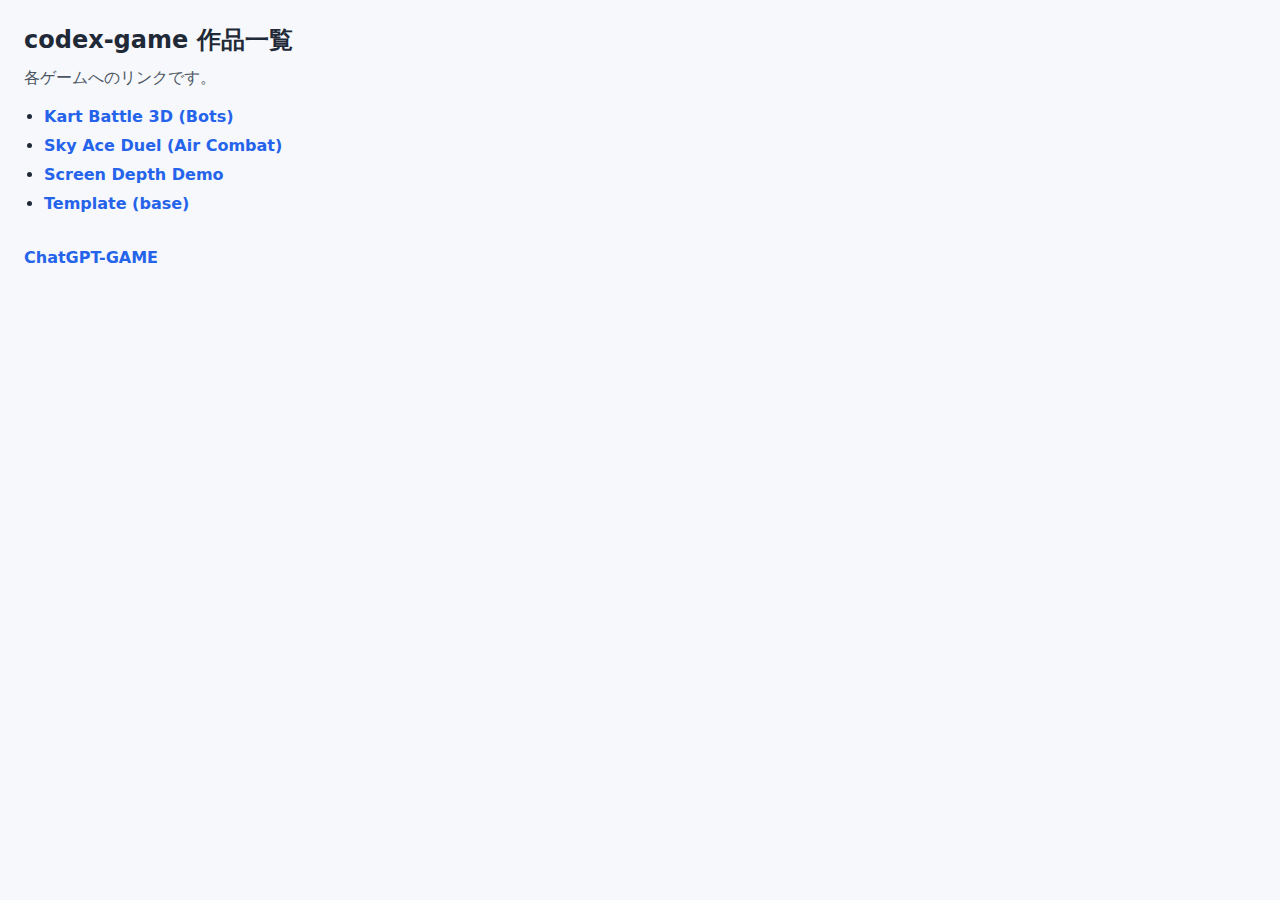
<file: index.html>
<!doctype html>
<html lang="ja">
<head>
  <meta charset="utf-8" />
  <meta name="viewport" content="width=device-width,initial-scale=1,maximum-scale=1,user-scalable=no" />
  <title>codex-game</title>
  <style>
    body{margin:0;padding:24px;font-family:system-ui,-apple-system,"Segoe UI",Roboto,Arial,sans-serif;background:#f6f8fb;color:#1f2937}
    h1{margin:0 0 12px;font-size:24px}
    p{margin:0 0 18px;color:#4b5563}
    ul{margin:0;padding-left:20px}
    li{margin:10px 0}
    a{color:#2563eb;text-decoration:none;font-weight:600}
    a:hover{text-decoration:underline}
  </style>
</head>
<body>
  <h1>codex-game 作品一覧</h1>
  <p>各ゲームへのリンクです。</p>
  <ul>
    <li><a href="./codexgames/kartbattle/index.html">Kart Battle 3D (Bots)</a></li>
    <li><a href="./codexgames/skyace/index.html?v=20260216-tap-menu-buttons-v1">Sky Ace Duel (Air Combat)</a></li>
    <li><a href="./codexgames/screendepth/index.html">Screen Depth Demo</a></li>
    <li><a href="./codexgames/template/index.html">Template (base)</a></li>
  </ul>

  <p style="margin-top:2.2em"><a href="../chatgptgame/index.html">ChatGPT-GAME</a></p>
</body>
</html>
</file>
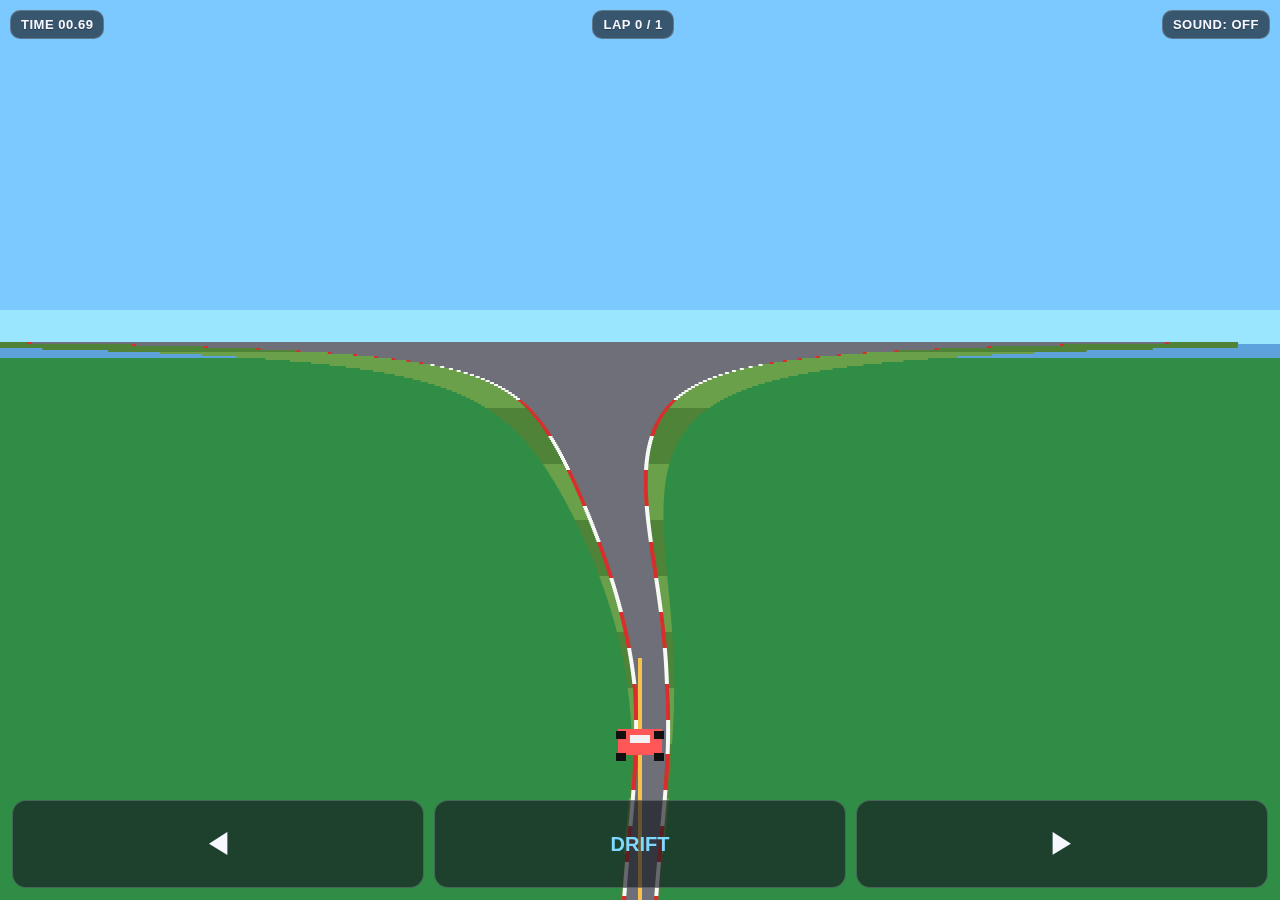
<file: sfc-kart-mvp/index.html>
<!doctype html>
<html lang="ja">
<head>
  <meta charset="utf-8" />
  <meta name="viewport" content="width=device-width,initial-scale=1,maximum-scale=1,user-scalable=no,viewport-fit=cover" />
  <title>Pseudo 3D Kart MVP</title>
  <link rel="stylesheet" href="./style.css" />
</head>
<body>
  <canvas id="game" aria-label="pseudo 3d kart game"></canvas>

  <div id="hud" aria-live="polite">
    <div id="time">TIME 00.00</div>
    <div id="lap">LAP 0 / 1</div>
    <button id="soundToggle" type="button" aria-pressed="false">SOUND: OFF</button>
  </div>

  <div id="goalBanner" hidden>GOAL!</div>

  <div id="controls" aria-label="touch controls">
    <button id="leftBtn" class="control" type="button">◀</button>
    <button id="driftBtn" class="control drift" type="button">DRIFT</button>
    <button id="rightBtn" class="control" type="button">▶</button>
  </div>

  <script type="module" src="./main.js"></script>
</body>
</html>
</file>
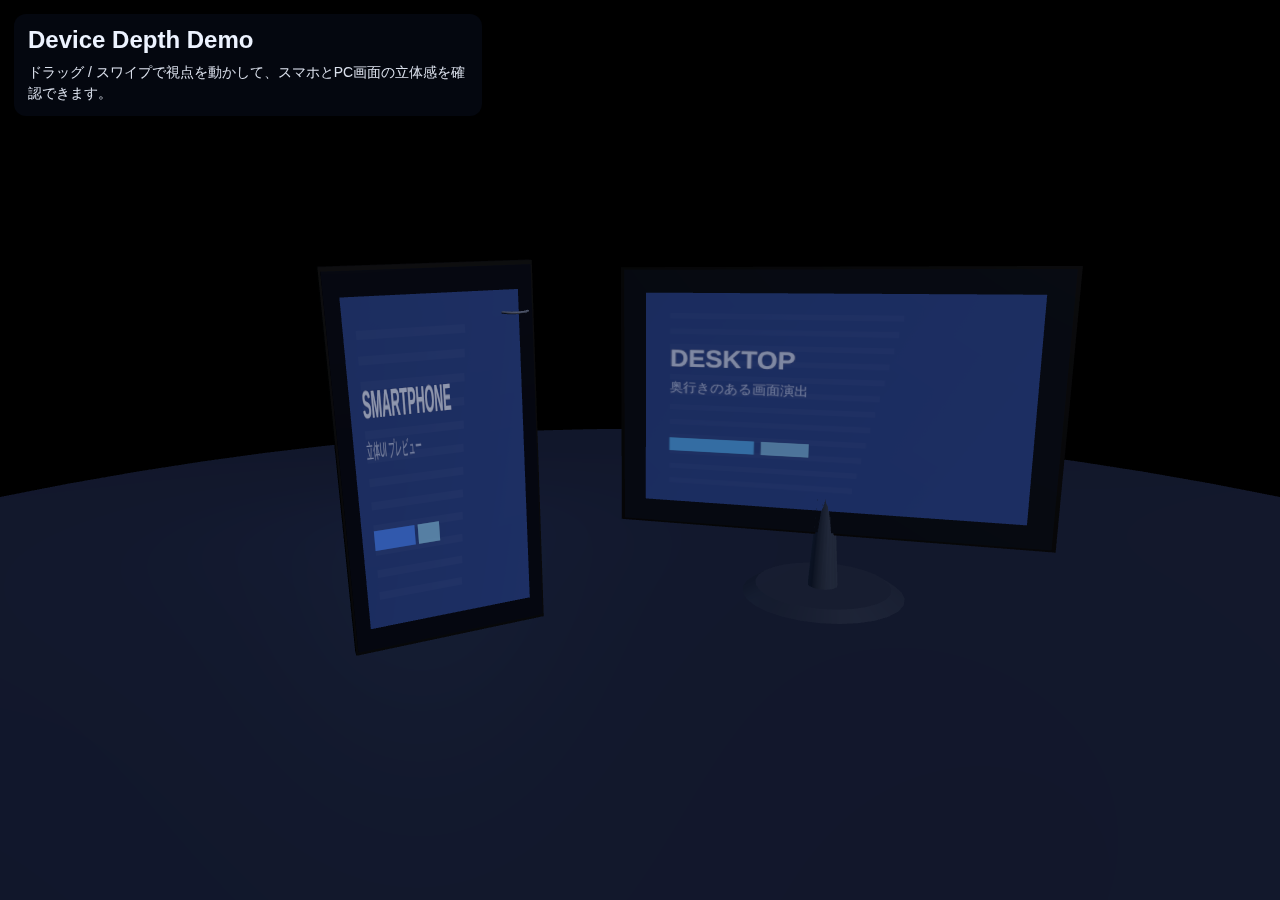
<file: codexgames/device-depth/index.html>
<!doctype html>
<html lang="ja">
<head>
  <meta charset="utf-8" />
  <meta name="viewport" content="width=device-width,initial-scale=1,maximum-scale=1,user-scalable=no" />
  <title>Device Depth Demo</title>
  <link rel="stylesheet" href="style.css" />
</head>
<body>
  <div class="hud">
    <h1>Device Depth Demo</h1>
    <p>ドラッグ / スワイプで視点を動かして、スマホとPC画面の立体感を確認できます。</p>
  </div>
  <script type="module" src="./main.js"></script>
</body>
</html>
</file>
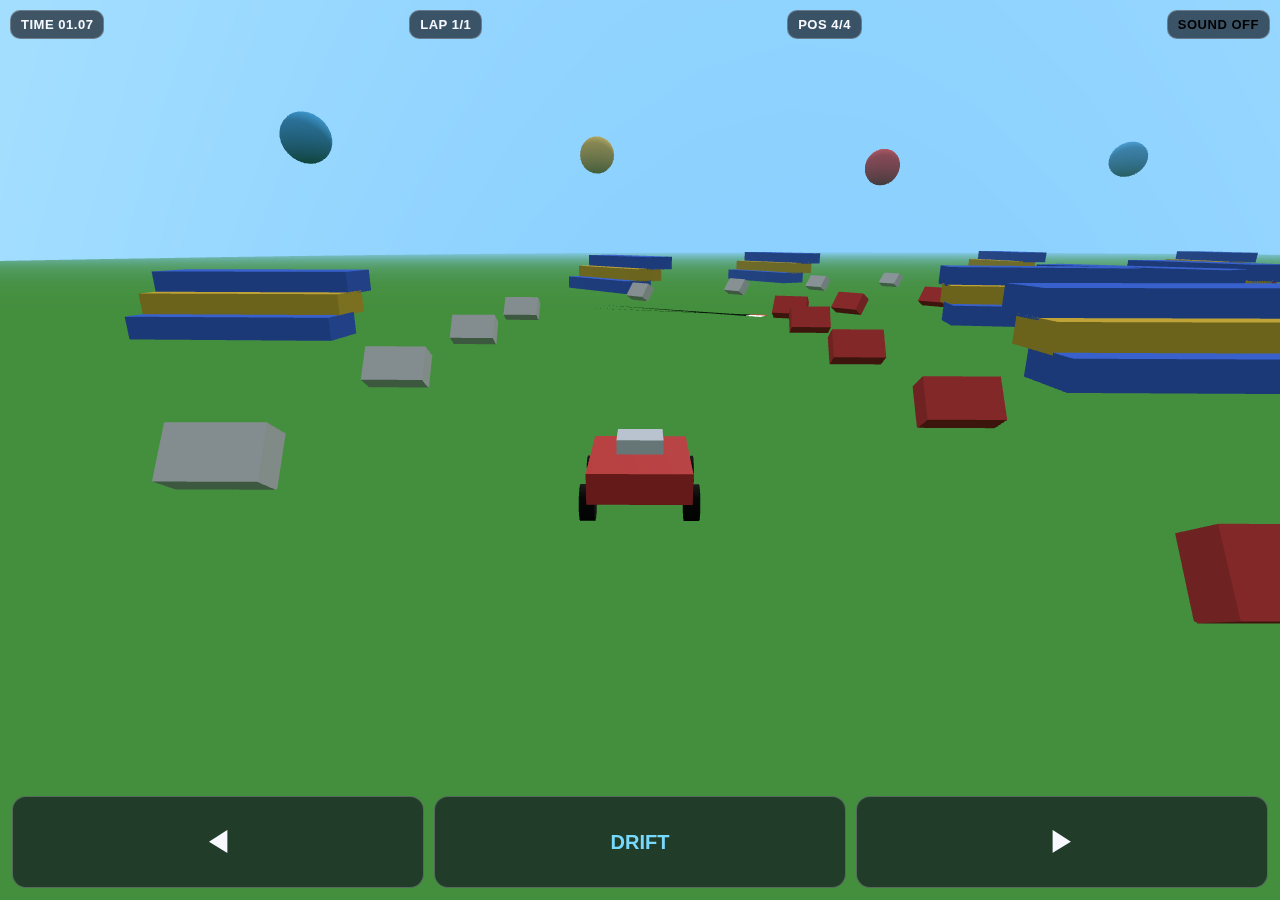
<file: codexgames/kart3d/index.html>
<!doctype html>
<html lang="ja">
<head>
  <meta charset="utf-8" />
  <meta name="viewport" content="width=device-width,initial-scale=1,maximum-scale=1,user-scalable=no,viewport-fit=cover" />
  <title>Kart 3D</title>
  <link rel="stylesheet" href="./style.css" />
</head>
<body>
  <canvas id="game"></canvas>

  <div id="hud">
    <div id="timer">TIME 00.00</div>
    <div id="lap">LAP 1/1</div>
    <div id="position">POS 1/4</div>
    <button id="soundBtn" type="button" aria-pressed="false">SOUND OFF</button>
  </div>

  <div id="goal" hidden>FINISH!</div>

  <div id="controls">
    <button id="leftBtn" class="ctrl" type="button">◀</button>
    <button id="driftBtn" class="ctrl drift" type="button">DRIFT</button>
    <button id="rightBtn" class="ctrl" type="button">▶</button>
  </div>

  <script type="module" src="./main.js"></script>
</body>
</html>
</file>
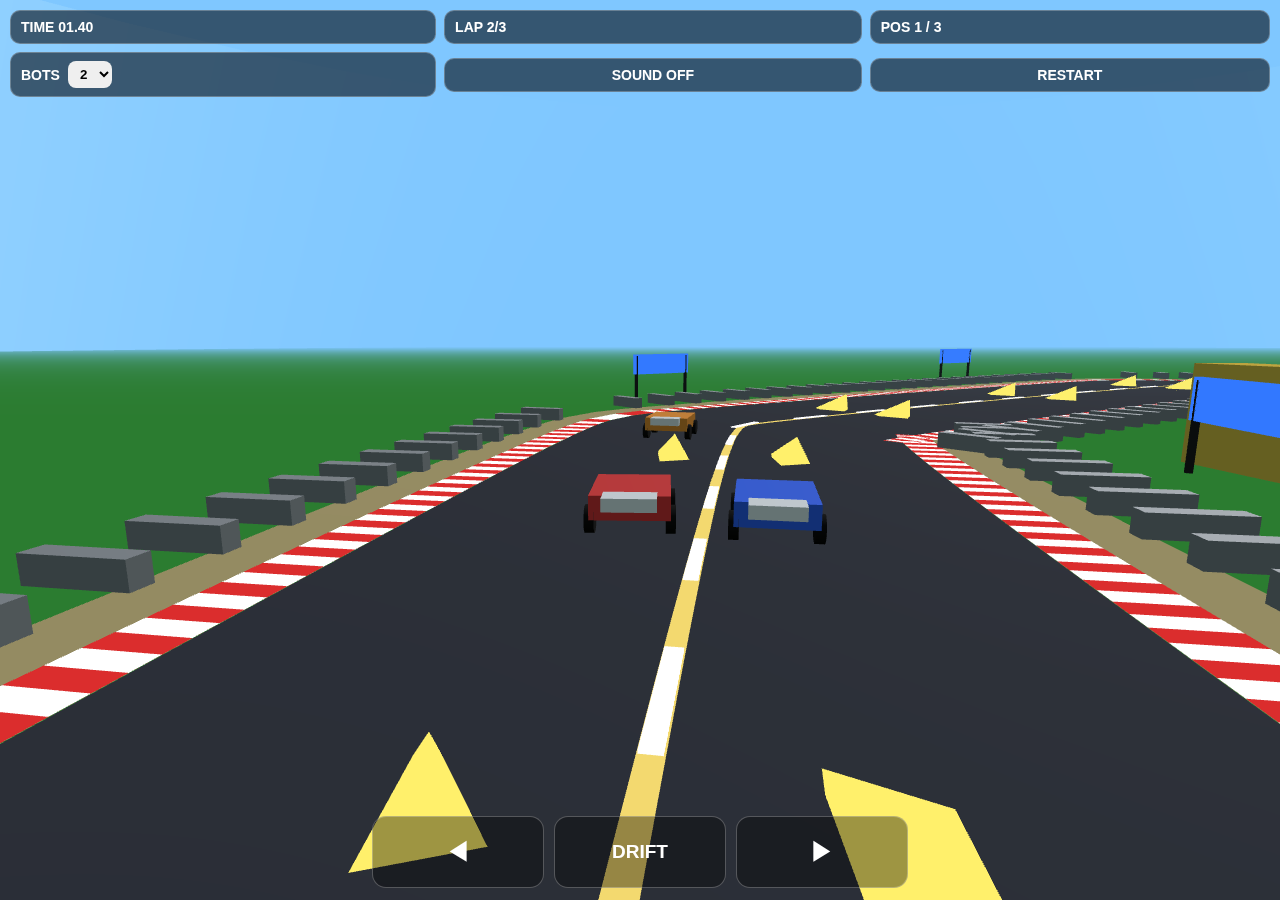
<file: codexgames/kartbattle/index.html>
<!doctype html>
<html lang="ja">
<head>
  <meta charset="utf-8" />
  <meta name="viewport" content="width=device-width,initial-scale=1,maximum-scale=1,user-scalable=no,viewport-fit=cover" />
  <title>Kart Battle 3D</title>
  <link rel="stylesheet" href="./style.css" />
</head>
<body>
  <canvas id="game"></canvas>

  <div id="hud">
    <div id="timer">TIME 00.00</div>
    <div id="lap">LAP 1/3</div>
    <div id="rank">POS 1 / 1</div>
    <label id="botWrap">BOTS
      <select id="botCount" aria-label="bot count">
        <option value="1">1</option>
        <option value="2" selected>2</option>
        <option value="3">3</option>
        <option value="4">4</option>
      </select>
    </label>
    <button id="soundBtn" type="button" aria-pressed="false">SOUND OFF</button>
    <button id="restartBtn" type="button">RESTART</button>
  </div>

  <div id="goal" hidden>FINISH!</div>

  <div id="controls">
    <button id="leftBtn" class="ctrl" type="button">◀</button>
    <button id="driftBtn" class="ctrl drift" type="button">DRIFT</button>
    <button id="rightBtn" class="ctrl" type="button">▶</button>
  </div>

  <script type="module" src="./main.js"></script>
</body>
</html>
</file>
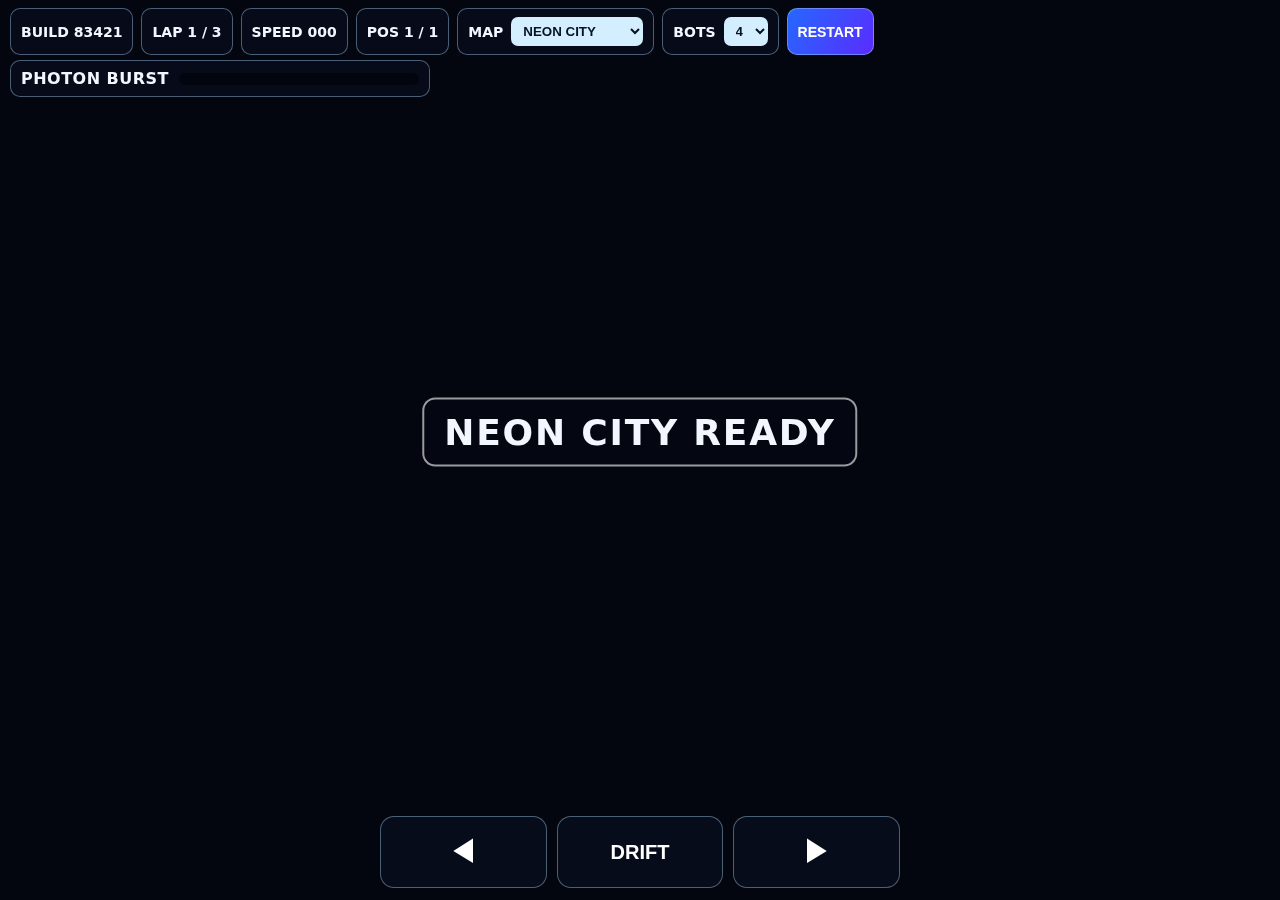
<file: codexgames/neon-drift/index.html>
<!doctype html>
<html lang="ja">
<head>
  <meta charset="utf-8" />
  <meta name="viewport" content="width=device-width,initial-scale=1,maximum-scale=1,user-scalable=no,viewport-fit=cover" />
  <title>Neon Drift Circuit</title>
  <link rel="stylesheet" href="./style.css" />
</head>
<body>
  <canvas id="game"></canvas>

  <div id="hud">
    <div id="build">BUILD 83421</div>
    <div id="lap">LAP 1 / 3</div>
    <div id="speed">SPEED 000</div>
    <div id="rank">POS 1 / 1</div>
    <div id="mapWrap">MAP
      <select id="mapSelect" aria-label="map select">
        <option value="sunset">SUNSET LOOP</option>
        <option value="alpine">ALPINE TWIST</option>
        <option value="neon" selected>NEON CITY</option>
      </select>
    </div>
    <div id="botWrap">BOTS
      <select id="botCount" aria-label="bot count">
        <option value="2">2</option>
        <option value="3">3</option>
        <option value="4" selected>4</option>
        <option value="5">5</option>
        <option value="6">6</option>
      </select>
    </div>
    <button id="restartBtn" type="button">RESTART</button>
  </div>

  <div id="originalMeter">
    <span>PHOTON BURST</span>
    <div id="burstGauge"><div id="burstFill"></div></div>
  </div>

  <div id="centerMsg"></div>

  <div id="controls">
    <button class="ctrl" id="leftBtn" type="button">◀</button>
    <button class="ctrl drift" id="driftBtn" type="button">DRIFT</button>
    <button class="ctrl" id="rightBtn" type="button">▶</button>
  </div>

  <script type="module" src="./main.js"></script>
</body>
</html>
</file>
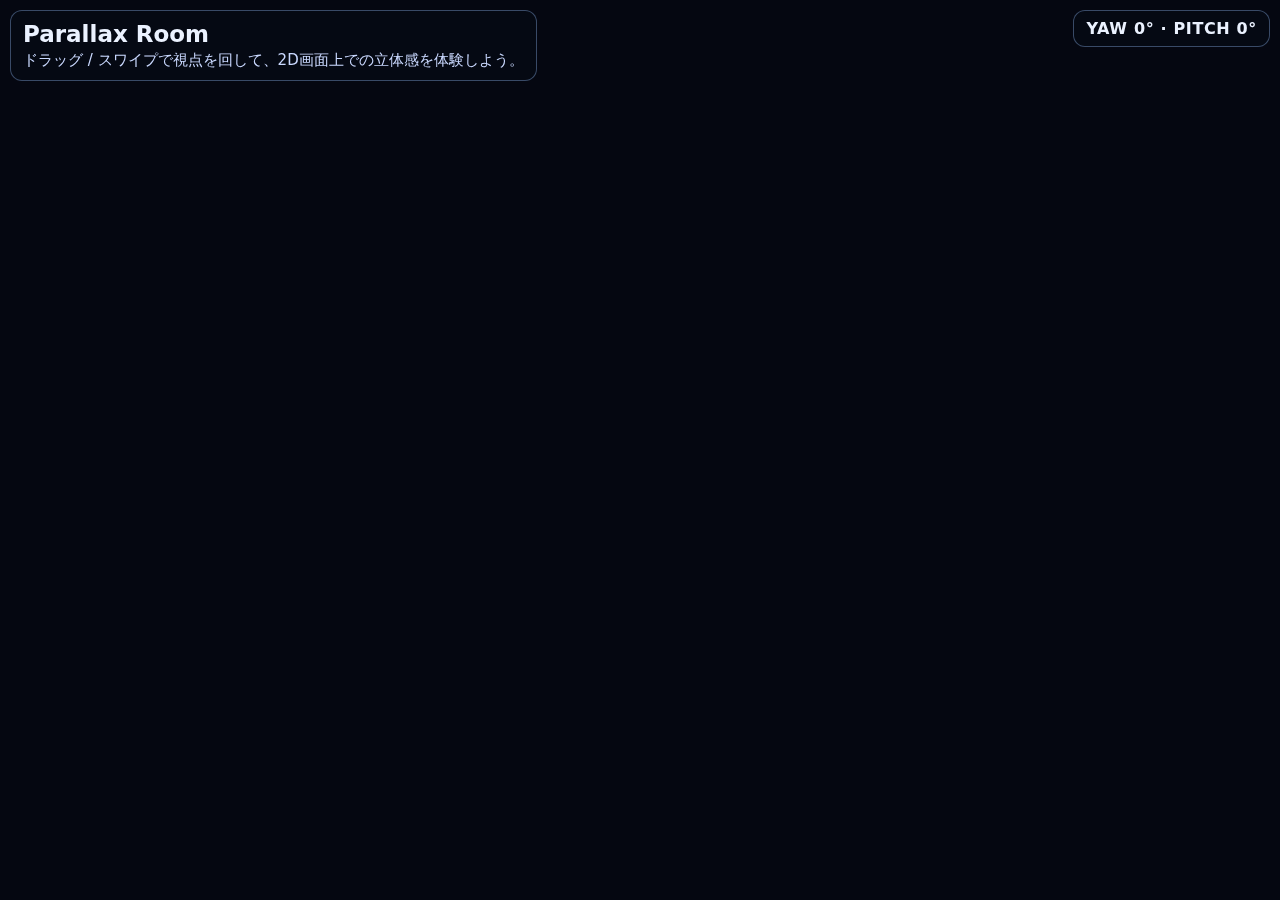
<file: codexgames/screendepth/index.html>
<!doctype html>
<html lang="ja">
<head>
  <meta charset="utf-8" />
  <meta name="viewport" content="width=device-width,initial-scale=1,maximum-scale=1,user-scalable=no,viewport-fit=cover" />
  <title>Parallax Room</title>
  <link rel="stylesheet" href="./style.css" />
</head>
<body>
  <div class="overlay">
    <h1>Parallax Room</h1>
    <p>ドラッグ / スワイプで視点を回して、2D画面上での立体感を体験しよう。</p>
  </div>
  <div class="hud">YAW <span id="yaw">0</span>° · PITCH <span id="pitch">0</span>°</div>
  <script type="module" src="./main.js"></script>
</body>
</html>
</file>
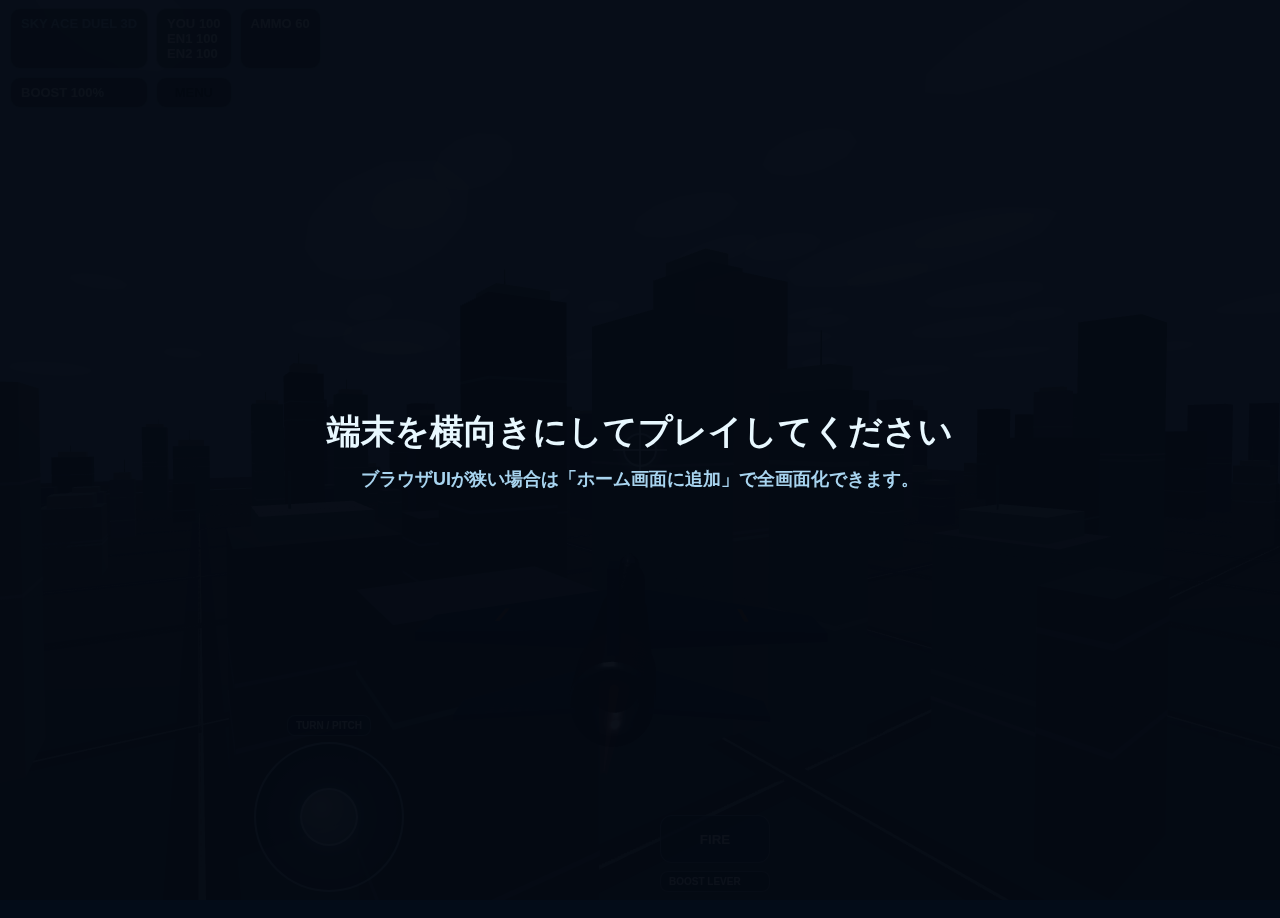
<file: codexgames/skyace/index.html>
<!doctype html>
<html lang="ja">
<head>
  <meta charset="utf-8" />
  <meta name="viewport" content="width=device-width,initial-scale=1,maximum-scale=1,user-scalable=no,viewport-fit=cover" />
  <meta name="apple-mobile-web-app-capable" content="yes" />
  <meta name="apple-mobile-web-app-status-bar-style" content="black-translucent" />
  <meta name="mobile-web-app-capable" content="yes" />
  <title>Sky Ace Duel 3D</title>
  <link rel="manifest" href="./manifest.webmanifest?v=84" />
  <link rel="stylesheet" href="./style.css?v=84" />
</head>
<body>
  <canvas id="game"></canvas>

  <div id="hud">
    <div id="title">SKY ACE DUEL 3D</div>
    <div id="health">HP 100</div>
    <div id="ammo">AMMO 60</div>
    <div id="boostStat">BOOST 100%</div>
    <button id="menuBtn" type="button" aria-expanded="false">MENU</button>
  </div>

  <div id="menuPanel">
    <button id="restartBtn" type="button">RESTART</button>
    <div class="menu-control" id="botWrap" role="group" aria-label="対戦AI数">
      <span class="menu-label">BOT</span>
      <div class="tap-buttons" id="botCount">
        <button type="button" class="tap-btn" data-bot-count="1">1</button>
        <button type="button" class="tap-btn is-active" data-bot-count="2" aria-pressed="true">2</button>
        <button type="button" class="tap-btn" data-bot-count="3">3</button>
        <button type="button" class="tap-btn" data-bot-count="4">4</button>
        <button type="button" class="tap-btn" data-bot-count="5">5</button>
      </div>
    </div>
    <div class="menu-control" id="mapWrap" role="group" aria-label="マップ選択">
      <span class="menu-label">MAP</span>
      <div class="tap-buttons" id="mapType">
        <button type="button" class="tap-btn is-active" data-map-type="city" aria-pressed="true">CITY</button>
        <button type="button" class="tap-btn" data-map-type="forest">FOREST</button>
      </div>
    </div>
  </div>

  <div id="crosshair" aria-hidden="true"></div>
  <div id="message" hidden></div>
  <div id="buildDebug" aria-hidden="true"></div>

  <div id="mobileControls" aria-label="mobile controls">
    <div class="stick-wrap" id="leftStickWrap">
      <div class="stick-label">TURN / PITCH</div>
      <div class="stick" id="leftStick"><div class="knob"></div></div>
    </div>

    <div class="action-wrap">
      <button id="fireBtn" class="action">FIRE</button>
      <div class="lever-wrap">
        <div class="stick-label">BOOST LEVER</div>
        <div class="lever" id="boostLever"><div class="lever-knob"></div></div>
      </div>
    </div>
  </div>

  <div id="rotateHint" hidden>
    端末を横向きにしてプレイしてください
    <small>ブラウザUIが狭い場合は「ホーム画面に追加」で全画面化できます。</small>
  </div>

  <script type="module" src="./main.js?v=84"></script>
</body>
</html>
</file>
<file: sfc-kart-mvp/style.css>
:root {
  --ui-bg: rgba(18, 22, 30, 0.64);
  --ui-border: rgba(255, 255, 255, 0.2);
  --ui-text: #f7f7ff;
  --accent: #7dd9ff;
}

* {
  box-sizing: border-box;
  -webkit-tap-highlight-color: transparent;
}

html,
body {
  width: 100%;
  height: 100%;
  margin: 0;
  overflow: hidden;
  touch-action: none;
  background: #7cc9ff;
  font-family: -apple-system, BlinkMacSystemFont, "Segoe UI", Roboto, sans-serif;
  color: var(--ui-text);
}

#game {
  position: fixed;
  inset: 0;
  width: 100%;
  height: 100%;
  display: block;
}

#hud {
  position: fixed;
  top: calc(env(safe-area-inset-top) + 10px);
  left: 10px;
  right: 10px;
  display: flex;
  align-items: center;
  justify-content: space-between;
  gap: 8px;
  pointer-events: none;
}

#hud > * {
  background: var(--ui-bg);
  border: 1px solid var(--ui-border);
  border-radius: 10px;
  padding: 6px 10px;
  font-size: 13px;
  font-weight: 700;
  letter-spacing: 0.04em;
  text-shadow: 0 1px 1px rgba(0, 0, 0, 0.35);
}

#soundToggle {
  pointer-events: auto;
  color: var(--ui-text);
}

#goalBanner {
  position: fixed;
  top: 50%;
  left: 50%;
  transform: translate(-50%, -50%);
  font-size: clamp(40px, 12vw, 72px);
  font-weight: 900;
  color: #fff;
  text-shadow: 0 6px 16px rgba(0, 0, 0, 0.45);
}

#controls {
  position: fixed;
  left: 12px;
  right: 12px;
  bottom: calc(env(safe-area-inset-bottom) + 12px);
  display: grid;
  grid-template-columns: 1fr 1fr 1fr;
  gap: 10px;
}

.control {
  height: min(18vh, 88px);
  border: 1px solid var(--ui-border);
  border-radius: 14px;
  background: var(--ui-bg);
  color: var(--ui-text);
  font-size: 26px;
  font-weight: 800;
}

.control:active,
.control.active {
  transform: scale(0.98);
  border-color: rgba(255, 255, 255, 0.45);
  background: rgba(31, 38, 50, 0.8);
}

.drift {
  font-size: 20px;
  color: var(--accent);
}
</file>
<file: codexgames/device-depth/style.css>
html, body {
  height: 100%;
  margin: 0;
}

body {
  overflow: hidden;
  background: radial-gradient(circle at 30% 20%, #2c3561 0%, #141a33 48%, #090b15 100%);
  color: #edf3ff;
  font-family: "Inter", "Hiragino Kaku Gothic ProN", "Yu Gothic", sans-serif;
}

canvas {
  display: block;
}

.hud {
  position: fixed;
  top: 14px;
  left: 14px;
  z-index: 2;
  width: min(86vw, 440px);
  padding: 12px 14px;
  border-radius: 12px;
  background: rgba(8, 12, 28, 0.55);
  backdrop-filter: blur(6px);
  box-shadow: 0 8px 30px rgba(0, 0, 0, 0.25);
  pointer-events: none;
}

.hud h1 {
  margin: 0;
  font-size: clamp(16px, 2.5vw, 24px);
}

.hud p {
  margin: 8px 0 0;
  font-size: clamp(12px, 1.9vw, 14px);
  opacity: 0.92;
  line-height: 1.5;
}
</file>
<file: codexgames/kart3d/style.css>
:root {
  --panel: rgba(16, 20, 30, 0.68);
  --line: rgba(255, 255, 255, 0.24);
  --text: #f7f9ff;
}

* { box-sizing: border-box; -webkit-tap-highlight-color: transparent; }
html, body {
  width: 100%;
  height: 100%;
  margin: 0;
  overflow: hidden;
  touch-action: none;
  font-family: -apple-system, BlinkMacSystemFont, "Segoe UI", Roboto, sans-serif;
  color: var(--text);
  background: #7ac6ff;
}

#game {
  position: fixed;
  inset: 0;
  width: 100%;
  height: 100%;
  display: block;
}

#hud {
  position: fixed;
  top: calc(env(safe-area-inset-top) + 10px);
  left: 10px;
  right: 10px;
  display: flex;
  justify-content: space-between;
  gap: 8px;
  pointer-events: none;
  z-index: 5;
}

#hud > * {
  pointer-events: auto;
  background: var(--panel);
  border: 1px solid var(--line);
  border-radius: 10px;
  padding: 6px 10px;
  font-weight: 700;
  font-size: 13px;
  letter-spacing: .04em;
}

#goal {
  position: fixed;
  top: 48%;
  left: 50%;
  transform: translate(-50%, -50%);
  font-size: clamp(40px, 12vw, 80px);
  font-weight: 900;
  text-shadow: 0 6px 18px rgba(0,0,0,.45);
  z-index: 6;
}

#controls {
  position: fixed;
  left: 12px;
  right: 12px;
  bottom: calc(env(safe-area-inset-bottom) + 12px);
  display: grid;
  grid-template-columns: 1fr 1fr 1fr;
  gap: 10px;
  z-index: 5;
}

.ctrl {
  height: min(18vh, 92px);
  border-radius: 14px;
  border: 1px solid var(--line);
  background: var(--panel);
  color: var(--text);
  font-size: 26px;
  font-weight: 800;
}

.ctrl:active, .ctrl.active {
  transform: scale(.98);
  background: rgba(20, 28, 42, .86);
}

.drift { font-size: 20px; color: #78d9ff; }
</file>
<file: codexgames/kartbattle/style.css>
:root {
  --ui-bg: rgba(8, 16, 26, 0.62);
  --ui-border: rgba(255, 255, 255, 0.26);
  --btn-bg: rgba(0, 0, 0, 0.38);
  --btn-active: rgba(255, 255, 255, 0.24);
}

* { box-sizing: border-box; -webkit-tap-highlight-color: transparent; }
html, body { margin: 0; height: 100%; overflow: hidden; touch-action: none; }
body { font-family: -apple-system, BlinkMacSystemFont, "Segoe UI", sans-serif; background: #5ca3e8; color: #fff; user-select: none; -webkit-user-select: none; -webkit-touch-callout: none; }


#hud, #controls, .ctrl, #soundBtn, #restartBtn, #goal {
  user-select: none;
  -webkit-user-select: none;
  -webkit-touch-callout: none;
}

#game { width: 100vw; height: 100vh; display: block; }

#hud {
  position: fixed;
  top: max(10px, env(safe-area-inset-top));
  left: 10px;
  right: 10px;
  display: grid;
  grid-template-columns: repeat(3, auto);
  gap: 8px;
  align-items: center;
  z-index: 5;
}

#hud > * {
  background: var(--ui-bg);
  border: 1px solid var(--ui-border);
  border-radius: 10px;
  padding: 8px 10px;
  font-weight: 700;
  font-size: 14px;
}

#botWrap { display: inline-flex; gap: 8px; align-items: center; }
#botCount {
  border: 0;
  border-radius: 8px;
  font-weight: 700;
  padding: 5px 8px;
}

#soundBtn, #restartBtn { color: #fff; }

#goal {
  position: fixed;
  left: 50%;
  top: 42%;
  transform: translate(-50%, -50%);
  z-index: 7;
  font-weight: 900;
  font-size: clamp(30px, 9vw, 64px);
  background: rgba(255, 210, 46, 0.92);
  color: #1b1b1b;
  border-radius: 16px;
  border: 3px solid rgba(255, 255, 255, 0.84);
  padding: 12px 20px;
}

#controls {
  position: fixed;
  bottom: max(12px, env(safe-area-inset-bottom));
  left: 0;
  right: 0;
  z-index: 6;
  display: grid;
  grid-template-columns: 1fr 1fr 1fr;
  gap: 10px;
  padding: 0 12px;
}

.ctrl {
  min-height: 72px;
  border: 1px solid var(--ui-border);
  border-radius: 14px;
  background: var(--btn-bg);
  color: #fff;
  font-size: 24px;
  font-weight: 900;
}
.ctrl.drift { font-size: 19px; }
.ctrl.active { background: var(--btn-active); transform: translateY(1px); }

@media (min-width: 900px) {
  #controls { left: 50%; transform: translateX(-50%); max-width: 560px; }
}
</file>
<file: codexgames/neon-drift/style.css>
:root {
  --ui-bg: rgba(7, 12, 30, 0.66);
  --ui-border: rgba(177, 224, 255, 0.4);
  --accent: #59f0ff;
  --accent-2: #ff53c2;
}

* { box-sizing: border-box; -webkit-tap-highlight-color: transparent; }
html, body { margin: 0; width: 100%; height: 100%; overflow: hidden; touch-action: none; }
body {
  font-family: Inter, system-ui, -apple-system, "Segoe UI", sans-serif;
  background: #03060f;
  color: #f2f7ff;
  user-select: none;
  -webkit-user-select: none;
}

#game {
  width: 100vw;
  height: 100vh;
  display: block;
}

#hud {
  position: fixed;
  top: max(8px, env(safe-area-inset-top));
  left: 10px;
  right: 10px;
  display: grid;
  gap: 8px;
  grid-template-columns: repeat(4, minmax(0, 1fr));
  z-index: 10;
}

#hud > * {
  min-height: 42px;
  display: inline-flex;
  align-items: center;
  justify-content: center;
  gap: 8px;
  padding: 8px 10px;
  border-radius: 10px;
  border: 1px solid var(--ui-border);
  background: var(--ui-bg);
  font-weight: 700;
  font-size: clamp(11px, 2.5vw, 14px);
  white-space: nowrap;
}

#mapWrap, #botWrap { justify-content: space-between; }
select, button {
  border: 0;
  border-radius: 7px;
  font-weight: 700;
  padding: 6px 8px;
  color: #061124;
  background: #d3efff;
}
button { cursor: pointer; }

#originalMeter {
  position: fixed;
  z-index: 10;
  left: 10px;
  right: 10px;
  top: calc(max(8px, env(safe-area-inset-top)) + 202px);
  background: var(--ui-bg);
  border: 1px solid var(--ui-border);
  border-radius: 10px;
  padding: 8px 10px;
  display: flex;
  align-items: center;
  gap: 10px;
  font-weight: 800;
  letter-spacing: 0.03em;
}
#burstGauge {
  position: relative;
  height: 12px;
  flex: 1;
  border-radius: 999px;
  background: rgba(0, 0, 0, 0.42);
  overflow: hidden;
}
#burstFill {
  position: absolute;
  inset: 0 auto 0 0;
  width: 0%;
  border-radius: inherit;
  background: linear-gradient(90deg, var(--accent), var(--accent-2));
  box-shadow: 0 0 12px rgba(89, 240, 255, 0.8);
}

#centerMsg {
  position: fixed;
  z-index: 11;
  left: 50%;
  top: 48%;
  transform: translate(-50%, -50%);
  padding: 12px 20px;
  border-radius: 13px;
  border: 2px solid rgba(255, 255, 255, 0.6);
  background: rgba(6, 9, 18, 0.72);
  font-size: clamp(18px, 4vw, 36px);
  font-weight: 900;
  letter-spacing: 0.05em;
  text-align: center;
  opacity: 0;
  transition: opacity 180ms ease;
  pointer-events: none;
}
#centerMsg.show { opacity: 1; }

#controls {
  position: fixed;
  z-index: 10;
  bottom: max(12px, env(safe-area-inset-bottom));
  left: 10px;
  right: 10px;
  display: grid;
  grid-template-columns: 1fr 1fr 1fr;
  gap: 10px;
}
.ctrl {
  min-height: 72px;
  border: 1px solid var(--ui-border);
  border-radius: 14px;
  background: rgba(10, 16, 34, 0.62);
  color: #fff;
  font-size: 28px;
  font-weight: 900;
}
.ctrl.drift { font-size: 20px; }
.ctrl.active { background: rgba(255, 255, 255, 0.2); transform: translateY(1px); }

@media (min-width: 980px) {
  #hud { grid-template-columns: repeat(7, max-content); right: auto; }
  #originalMeter { top: calc(max(8px, env(safe-area-inset-top)) + 52px); right: auto; width: min(420px, calc(100vw - 20px)); }
  #controls { left: 50%; transform: translateX(-50%); max-width: 520px; }
}

#restartBtn {
  color: #fff;
  background: linear-gradient(120deg, #2568ff, #5a2cff);
}
</file>
<file: codexgames/screendepth/style.css>
html, body {
  width: 100%;
  height: 100%;
  margin: 0;
}

body {
  overflow: hidden;
  font-family: system-ui, -apple-system, "Segoe UI", Roboto, Arial, sans-serif;
  background: #050711;
  color: #ebf2ff;
  touch-action: none;
}

canvas {
  display: block;
}

.overlay,
.hud {
  position: fixed;
  border-radius: 12px;
  background: rgba(6, 10, 22, 0.56);
  border: 1px solid rgba(153, 193, 255, 0.36);
  backdrop-filter: blur(7px);
  pointer-events: none;
}

.overlay {
  left: max(10px, env(safe-area-inset-left));
  top: max(10px, env(safe-area-inset-top));
  max-width: min(580px, calc(100vw - 20px));
  padding: 10px 12px;
}

.overlay h1 {
  margin: 0;
  font-size: clamp(17px, 3.2vw, 23px);
}

.overlay p {
  margin: 4px 0 0;
  font-size: clamp(12px, 2.2vw, 15px);
  color: #cad9ff;
}

.hud {
  right: max(10px, env(safe-area-inset-right));
  top: max(10px, env(safe-area-inset-top));
  padding: 8px 12px;
  font-weight: 700;
  letter-spacing: 0.04em;
}
</file>
<file: codexgames/skyace/style.css>
:root {
  --glass: rgba(6, 15, 28, 0.58);
  --line: rgba(173, 232, 255, 0.42);
}

* {
  box-sizing: border-box;
  -webkit-tap-highlight-color: transparent;
  -webkit-touch-callout: none;
  user-select: none;
}

html,
body {
  margin: 0;
  width: 100%;
  height: 100%;
  overflow: hidden;
  font-family: Inter, "Segoe UI", sans-serif;
  color: #e8f8ff;
  background: #030c18;
  touch-action: none;
}

body {
  position: fixed;
  inset: 0;
  overscroll-behavior: none;
}

#game {
  width: 100vw;
  height: 100dvh;
  display: block;
}

#hud {
  position: fixed;
  top: max(8px, env(safe-area-inset-top));
  left: 10px;
  right: 10px;
  z-index: 8;
  display: grid;
  grid-template-columns: repeat(3, max-content);
  gap: 8px;
  pointer-events: none;
}

#hud > * {
  padding: 7px 10px;
  border-radius: 10px;
  border: 1px solid var(--line);
  background: var(--glass);
  backdrop-filter: blur(5px);
  font-size: 13px;
  font-weight: 700;
  pointer-events: auto;
}

#title {
  color: #9fdfff;
}

#botWrap {
  display: inline-flex;
  gap: 7px;
  align-items: center;
}

#botCount {
  border: 0;
  border-radius: 8px;
  background: #d7f0ff;
  padding: 4px 8px;
  font-weight: 700;
}

#restartBtn {
  color: #ecf9ff;
  background: rgba(28, 74, 117, 0.8);
  touch-action: manipulation;
}

#crosshair {
  position: fixed;
  left: 50%;
  top: 50%;
  width: 34px;
  height: 34px;
  margin-left: -17px;
  margin-top: -17px;
  border: 2px solid rgba(186, 235, 255, 0.8);
  border-radius: 50%;
  box-shadow: 0 0 14px rgba(109, 214, 255, 0.5);
  pointer-events: none;
  z-index: 6;
}

#crosshair::before,
#crosshair::after {
  content: "";
  position: absolute;
  left: 50%;
  top: 50%;
  background: rgba(186, 235, 255, 0.8);
}

#crosshair::before {
  width: 2px;
  height: 54px;
  margin-left: -1px;
  margin-top: -27px;
}

#crosshair::after {
  height: 2px;
  width: 54px;
  margin-top: -1px;
  margin-left: -27px;
}

#message {
  position: fixed;
  inset: 0;
  display: grid;
  place-items: center;
  z-index: 12;
  font-size: clamp(28px, 7vw, 64px);
  font-weight: 900;
  background: rgba(0, 8, 16, 0.34);
  text-shadow: 0 0 16px rgba(161, 234, 255, 0.8);
}

#mobileControls {
  position: fixed;
  left: max(8px, env(safe-area-inset-left));
  right: max(8px, env(safe-area-inset-right));
  bottom: max(8px, env(safe-area-inset-bottom));
  z-index: 10;
  display: grid;
  grid-template-columns: auto max-content auto;
  align-items: end;
  gap: 10px;
}

.stick-wrap {
  display: grid;
  justify-items: center;
  gap: 6px;
}

.stick-label {
  background: var(--glass);
  border: 1px solid var(--line);
  border-radius: 8px;
  padding: 4px 8px;
  font-size: 10px;
  font-weight: 700;
}

.stick {
  width: min(28vw, 150px);
  height: min(28vw, 150px);
  border-radius: 50%;
  border: 2px solid rgba(180, 236, 255, 0.7);
  background: radial-gradient(circle at center, rgba(121, 221, 255, 0.18), rgba(2, 10, 21, 0.55));
  position: relative;
  touch-action: none;
}

.knob {
  position: absolute;
  left: 50%;
  top: 50%;
  width: 40%;
  height: 40%;
  margin-left: -20%;
  margin-top: -20%;
  border-radius: 50%;
  border: 2px solid rgba(206, 242, 255, 0.86);
  background: radial-gradient(circle at 35% 30%, rgba(255, 255, 255, 0.65), rgba(112, 196, 234, 0.35));
  box-shadow: 0 0 12px rgba(123, 214, 255, 0.45);
  transform: translate(0, 0);
}

.action-wrap {
  display: grid;
  gap: 8px;
}

.action {
  width: min(18vw, 110px);
  min-height: 48px;
  border: 1px solid var(--line);
  border-radius: 12px;
  font-weight: 800;
  color: #ecf8ff;
  background: rgba(5, 29, 53, 0.7);
  touch-action: manipulation;
}

.action.active {
  background: rgba(156, 229, 255, 0.36);
  transform: translateY(1px);
}

#rotateHint {
  position: fixed;
  inset: 0;
  z-index: 20;
  display: grid;
  place-items: center;
  align-content: center;
  gap: 12px;
  font-size: clamp(20px, 4vw, 34px);
  font-weight: 800;
  background: rgba(3, 8, 18, 0.95);
  text-align: center;
  padding: 24px;
}

#rotateHint small {
  font-size: clamp(13px, 2.2vw, 18px);
  color: #a8d4ef;
  font-weight: 600;
}

@media (max-width: 900px) {
  #hud {
    grid-template-columns: repeat(2, max-content);
  }
}

@media (orientation: portrait) {
  #mobileControls {
    opacity: 0.35;
  }
}
</file>
